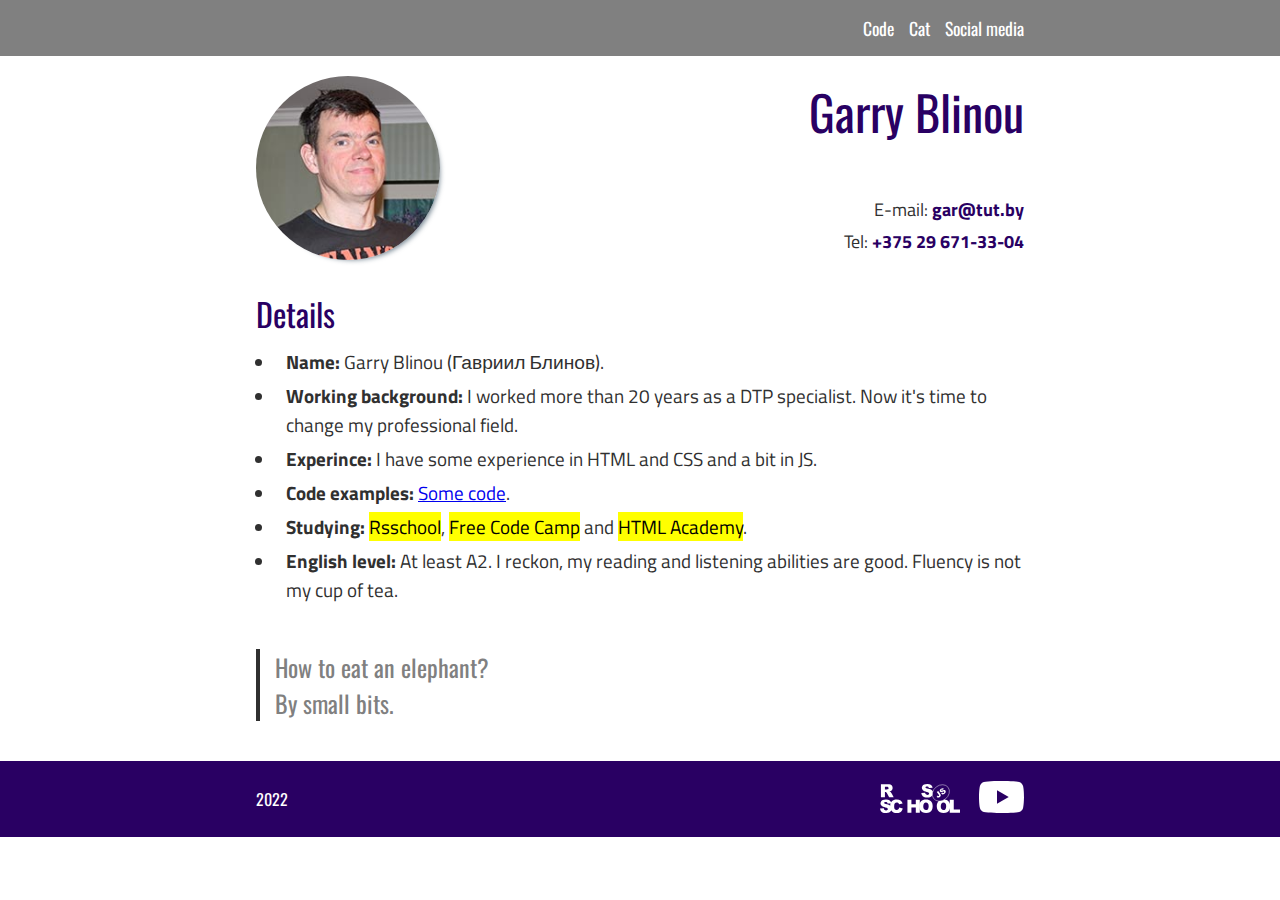
<file: index.html>
<!DOCTYPE html>
<html lang="en">
<head>
    <meta charset="UTF-8">
    <meta http-equiv="X-UA-Compatible" content="IE=edge">
    <meta name="viewport" content="width=device-width, initial-scale=1.0">
    <link rel="stylesheet" href="style.css">
    <link rel="preconnect" href="https://fonts.gstatic.com">
    <link href="https://fonts.googleapis.com/css2?family=Oswald:wght@600&family=Titillium+Web:ital,wght@0,400;0,600;1,400;1,600&display=swap" rel="stylesheet">
    <title>Garry Blinou</title>
</head>
<body>
    <header class="header">
        <div class="wrapper">
            <div class="header-nav">
                <div class="empty">

                </div>
                <nav>
                    <ul class="nav">
                        <li class="nav-item"><a href="code-examples.html">Code</a></li>
                        <li class="nav-item">Cat</li>
                        <li class="nav-item">Social media</li>
                    </ul>
                </nav>
            </div>    
        </div>
    </header>

    <main class="wrapper">
        
        <section class="head-intro">
            <img class="main-photo" src="src/Blinou_main_photo.jpg" alt="Main photo">
            <div class="intro">
                <h1>Garry Blinou</h1>
                <ul class="contacts">
                    <li class="contact">E-mail: <a class="simple-link" href="mailto:gar@tut.by">gar@tut.by</a></li>
                    <li class="contact">Tel: <a class="simple-link" href="tel:+375296713304">+375 29 671-33-04</a></li>
                </ul>
            </div>
            
        </section>
        
        
        <section class="details">
            <h2>Details</h2>
                <ul class="details-list">
                    <li class="list"><strong>Name:</strong> Garry Blinou (Гавриил Блинов).</li>
                    <li class="list"><strong>Working background:</strong> I worked more than 20 years as a DTP specialist. Now it's time to change my professional field.</li>
                    <li class="list"><strong>Experince:</strong> I have some experience in HTML and CSS and a bit in JS.</li>
                    <li class="list"><strong>Code examples:</strong> <a href="code-examples.html">Some code</a>.</li>
                    <li class="list"><strong>Studying: </strong><mark>Rsschool</mark>, <mark>Free Code Camp</mark> and <mark>HTML Academy</mark>.</li>
                    <li class="list"><strong>English level:</strong> At least A2. I reckon, my reading and listening abilities are good. Fluency is not my cup of tea.</li>
                </ul>
        </section>
        
        <blockquote>How to eat an elephant? <br> By small bits.</blockquote>
    </main>

    <footer class="footer">
        <div class="wrapper footer-flex">
            <div>
                <p class="year footer-text">2022</p>
            </div>
            <div class="footer-icons">
                <a class="footer-icon" href="https://rs.school" target="blanc"><img src="src/rs.svg" alt="RSschool" width="80"></a>
                <a class="footer-icon" href="https://youtu.be/bZSZ4Xjcous" target="blanc"><img src="src/logo_UT.svg" alt="YouTube" width="45"></a>
            </div>
        </div>
    </footer>

</body>
</html>
</file>
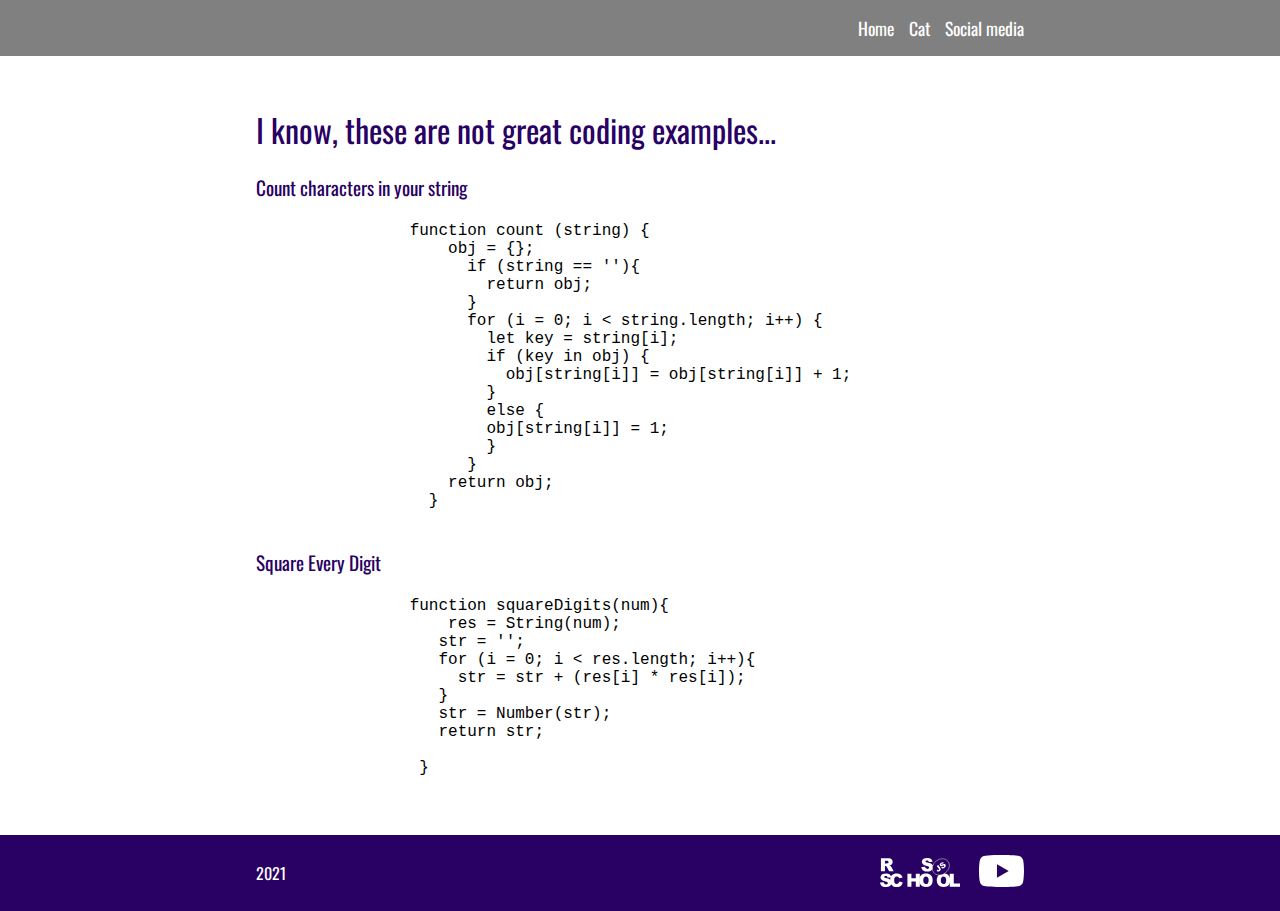
<file: code-examples.html>
<!DOCTYPE html>
<html lang="en">
<head>
    <meta charset="UTF-8">
    <meta http-equiv="X-UA-Compatible" content="IE=edge">
    <meta name="viewport" content="width=device-width, initial-scale=1.0">
    <link rel="stylesheet" href="style.css">
    <link rel="preconnect" href="https://fonts.gstatic.com">
    <link href="https://fonts.googleapis.com/css2?family=Oswald:wght@600&family=Titillium+Web:ital,wght@0,400;0,600;1,400;1,600&display=swap" rel="stylesheet">
    <title>Garry Blinou</title>
</head>
<body>
    <header class="header">
        <div class="wrapper">
            <div class="header-nav">
                <div class="empty">

                </div>
                <nav>
                    <ul class="nav">
                        <li class="nav-item"><a href="index.html">Home</a></li>
                        <li class="nav-item">Cat</li>
                        <li class="nav-item">Social media</li>
                    </ul>
                </nav>
            </div>    
        </div>
    </header>

    <main class="wrapper">
        <h2>I know, these are not great coding examples...</h2>
        <h3>Count characters in your string</h3>
            <pre>
                function count (string) {  
                    obj = {};
                      if (string == ''){
                        return obj;
                      }
                      for (i = 0; i &lt; string.length; i++) {
                        let key = string[i];
                        if (key in obj) {
                          obj[string[i]] = obj[string[i]] + 1;
                        }
                        else {
                        obj[string[i]] = 1;
                        }
                      }
                    return obj;
                  }
            </pre>
        
        <h3>Square Every Digit</h3>
            <pre>
                function squareDigits(num){
                    res = String(num);
                   str = '';
                   for (i = 0; i &lt; res.length; i++){
                     str = str + (res[i] * res[i]);
                   }
                   str = Number(str);
                   return str;
                   
                 }
            </pre>
            
    </main>

    <footer class="footer">
        <div class="wrapper footer-flex">
            <div>
                <p class="year footer-text">2021</p>
            </div>
            <div class="footer-icons">
                <a class="footer-icon" href="https://rs.school" target="blanc"><img src="src/rs.svg" alt="RSschool" width="80"></a>
                <a class="footer-icon" href="https://youtu.be/bZSZ4Xjcous" target="blanc"><img src="src/logo_UT.svg" alt="YouTube" width="45"></a>
            </div>
        </div>
    </footer>
</body>
</html>
</file>
<file: style.css>
html, body, div, span, applet, object, iframe,
h1, h2, h3, h4, h5, h6, p, blockquote, pre,
a, abbr, acronym, address, big, cite, code,
del, dfn, em, img, ins, kbd, q, s, samp,
small, strike, strong, sub, sup, tt, var,
b, u, i, center,
dl, dt, dd, ol, ul, li,
fieldset, form, label, legend,
table, caption, tbody, tfoot, thead, tr, th, td,
article, aside, canvas, details, embed, 
figure, figcaption, footer, header, hgroup, 
menu, nav, output, ruby, section, summary,
time, mark, audio, video {
	margin: 0;
	padding: 0;
	border: 0;
	font-size: 100%;
	font: inherit;
	vertical-align: baseline;
    box-sizing: border-box;
}

:root {
    --font-heading: 'Oswald', Verdana, sans-serif;
    --font-body: 'Titillium Web', Arial, sans-serif;
    --main-color: #290063;
    --secondary-color: #303030;
    --light-color: #808080;
    --white-color: white;
    --hover-color: #fa7f05;
    }

strong {
    font-weight: bold;
}

.header{
    background-color: var(--light-color);
    margin-bottom: 20px;
}

.header-nav{
    display: flex;
    justify-content: space-between;
}

.nav{
    display: flex;
    padding: 15px 0;
}

.nav-item, .nav-item > a {
    color: var(--white-color);
    list-style: none;
    font-family: var(--font-heading);
    font-weight: 400;
    font-size: 1.1rem;
    padding-left: 15px;
    text-align: right;
    text-decoration: none;
}

.nav-item:hover, .nav-item > a:hover {
    color: var(--hover-color);
    cursor: pointer;
}

.head-intro {
    display: flex;
    justify-content: space-between;
}

.intro {
    display: flex;
    flex-direction: column;
    justify-content: space-between;
}

.contact {
    font-family: var(--font-body);
    font-size: 1.1rem;
    color: var(--secondary-color);
    padding-bottom: 5px;
    list-style: none;
    text-align: right;
}

.contacts {
    display: block;
}

h1 {
    font-family: var(--font-heading);
    color: var(--main-color);
    font-size: 3rem;
    text-align: right;
    display: block;
}

h2 {
    font-family: var(--font-heading);
    color: var(--main-color);
    font-size: 2rem;
    padding-top: 30px;
}

h3 {
    font-family: var(--font-heading);
    color: var(--main-color);
    font-size: 1.2rem;
    padding: 20px 0;
}

.main-photo {
    border-radius: 50%;
    box-shadow: 5px 5px 5px -5px rgba(34, 60, 80, 0.6);
    width: 24%;
    height: 24%;
}

@media (max-width: 768px) {
    .main-photo {
        width: 40%;
        height: 40%;
    }
}

blockquote {
    font-family: var(--font-heading);
    color: var(--light-color);
    font-size: 1.5rem;
    margin-top: 40px;
    padding-left: 15px;
    border-left: 4px solid var(--secondary-color);
}

.wrapper {
    width: 60%;
    margin: 0 auto;

}

.details-list {
    padding-left: 20px;
}

.details-list :first-child {
   margin-top: 10px;
}

.list {
    font-family: var(--font-body);
    font-size: 1.2rem;
    color: var(--secondary-color);
    padding-bottom: 5px;
    padding-left: 10px;
    list-style: disc; 
}

.simple-link {
    color: var(--main-color);
    text-decoration: none;
    font-weight: bold;
}

.footer {
    margin-top: 40px;
    background-color: var(--main-color);
}

.footer-flex {
    display: flex;
    justify-content: space-between;
    align-items: center;
    padding: 20px 0;
}

.footer-icon {
    padding-left: 15px;
}

.footer-icon :hover {
   transform: scale(1.2);
   transition: 0.5s;
}

.footer-text {
    color: var(--white-color);
    font-family: var(--font-heading);
    font-style: 0.8rem;
}

pre {
    font-family: "Courier New", Consolas, monospace;
}
</file>
